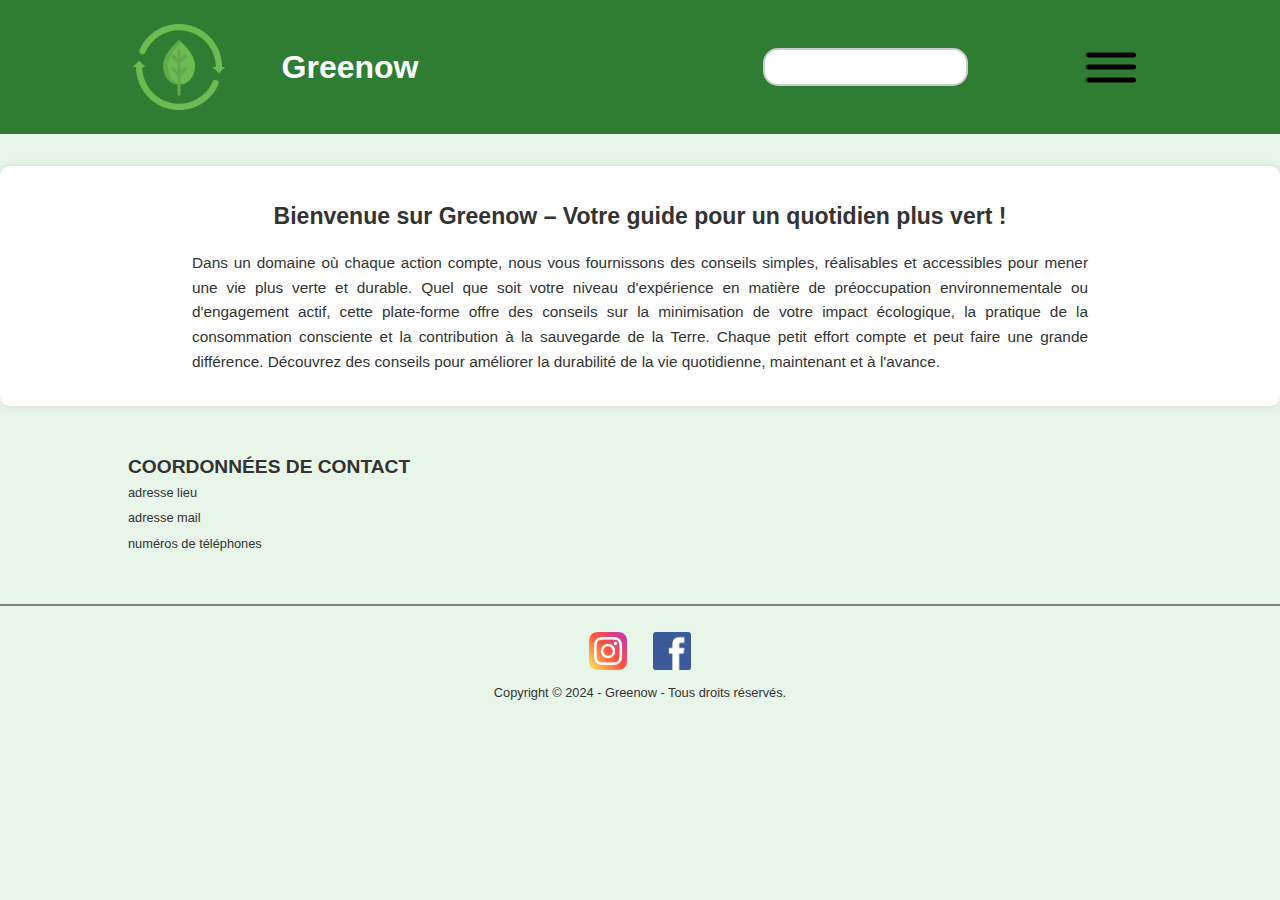
<file: index.html>
<!DOCTYPE html>
<html lang="fr">
  <head>
    <meta charset="UTF-8">
    <meta name="viewport" content="width=device-width, initial-scale=1.0">

    <title>Greenow</title>

    <link rel="stylesheet" href="./STYLES.css" type="text/css">
  </head>

<body>
    <header>
      <div class="ENTETE">
        <img src="/images/logo_ecolo.png" alt="logo">
        <h1>Greenow</h1>
        <input type="Recherche">

        <div class="OFF_SCREEN_MENU">
          <a href="./index.html">HOME</a>
          <a href="./TIPS.html">TIPS</a>
        </div>

        <nav>
          <div class="HAM_MENU">
            <span></span>
            <span></span>
            <span></span>
          </div>
        </nav>

      </div>
    </header>



    <main>
      <!--
        <div class="IMAGE_ENTETE">
            <img src="/images/voiture_electrique_HOME.jpg" alt="voiture">
        </div>
      -->
        <div class="INTRODUCTION">
            <h2>Bienvenue sur Greenow – Votre guide pour un quotidien plus vert !</h2>
            <p>
                Dans un domaine où chaque action compte, nous vous fournissons des conseils simples, réalisables et accessibles pour mener une vie plus verte et durable.
                Quel que soit votre niveau d'expérience en matière de préoccupation environnementale ou d'engagement actif, cette plate-forme offre des conseils sur la minimisation de votre impact écologique, la pratique de la consommation consciente et la contribution à la sauvegarde de la Terre. Chaque petit effort compte et peut faire une grande différence.
                Découvrez des conseils pour améliorer la durabilité de la vie quotidienne, maintenant et à l'avance.</p>
        </div>
    </main>

    

    <footer class="COORDONNEES">
        <h2>COORDONNÉES DE CONTACT</h2>
        <p>adresse lieu</p>
        <p>adresse mail</p>
        <p>numéros de téléphones</p>
    </footer>
      <div class="LIGNE_GRISE"></div>
    <footer>
        <div class="COPYRIGHTIMAGES">
          <img src="images/logo_instagram.png" alt="logo instagram" width="30px">
          <img src="images/logo_facebook.webp" alt="logo facebook" width="26px">
        </div>
        <p class="COPYRIGHTTEXT">Copyright © 2024 - Greenow - Tous droits réservés.</p>    
    </footer>

    <script src="./SCRIPT.js"></script>
</body>

</html>
</file>
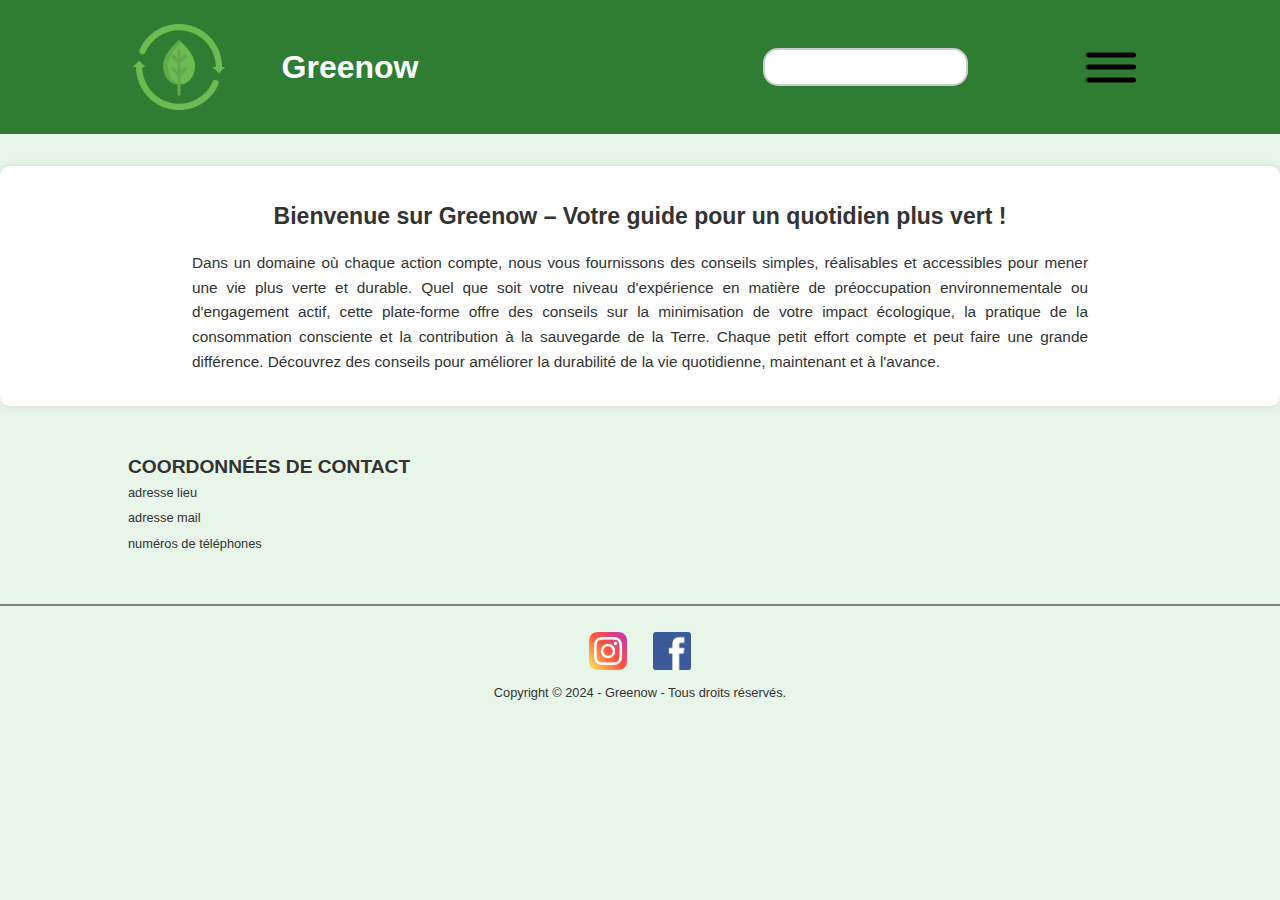
<file: HOME.html>
<!DOCTYPE html>
<html lang="fr">
  <head>
    <meta charset="UTF-8">
    <meta name="viewport" content="width=device-width, initial-scale=1.0">

    <title>Greenow</title>

    <link rel="stylesheet" href="./STYLES.css" type="text/css">
  </head>

<body>
    <header>
      <div class="ENTETE">
        <img src="/images/logo_ecolo.png" alt="logo">
        <h1>Greenow</h1>
        <input type="Recherche">

        <div class="OFF_SCREEN_MENU">
          <a href="./HOME.html">HOME</a>
          <a href="./TIPS.html">TIPS</a>
        </div>

        <nav>
          <div class="HAM_MENU">
            <span></span>
            <span></span>
            <span></span>
          </div>
        </nav>

      </div>
    </header>



    <main>
      <!--
        <div class="IMAGE_ENTETE">
            <img src="/images/voiture_electrique_HOME.jpg" alt="voiture">
        </div>
      -->
        <div class="INTRODUCTION">
            <h2>Bienvenue sur Greenow – Votre guide pour un quotidien plus vert !</h2>
            <p>
                Dans un domaine où chaque action compte, nous vous fournissons des conseils simples, réalisables et accessibles pour mener une vie plus verte et durable.
                Quel que soit votre niveau d'expérience en matière de préoccupation environnementale ou d'engagement actif, cette plate-forme offre des conseils sur la minimisation de votre impact écologique, la pratique de la consommation consciente et la contribution à la sauvegarde de la Terre. Chaque petit effort compte et peut faire une grande différence.
                Découvrez des conseils pour améliorer la durabilité de la vie quotidienne, maintenant et à l'avance.</p>
        </div>
    </main>

    

    <footer class="COORDONNEES">
        <h2>COORDONNÉES DE CONTACT</h2>
        <p>adresse lieu</p>
        <p>adresse mail</p>
        <p>numéros de téléphones</p>
    </footer>
      <div class="LIGNE_GRISE"></div>
    <footer>
        <div class="COPYRIGHTIMAGES">
          <img src="images/logo_instagram.png" alt="logo instagram" width="30px">
          <img src="images/logo_facebook.webp" alt="logo facebook" width="26px">
        </div>
        <p class="COPYRIGHTTEXT">Copyright © 2024 - Greenow - Tous droits réservés.</p>    
    </footer>

    <script src="./SCRIPT.js"></script>
</body>

</html>
</file>
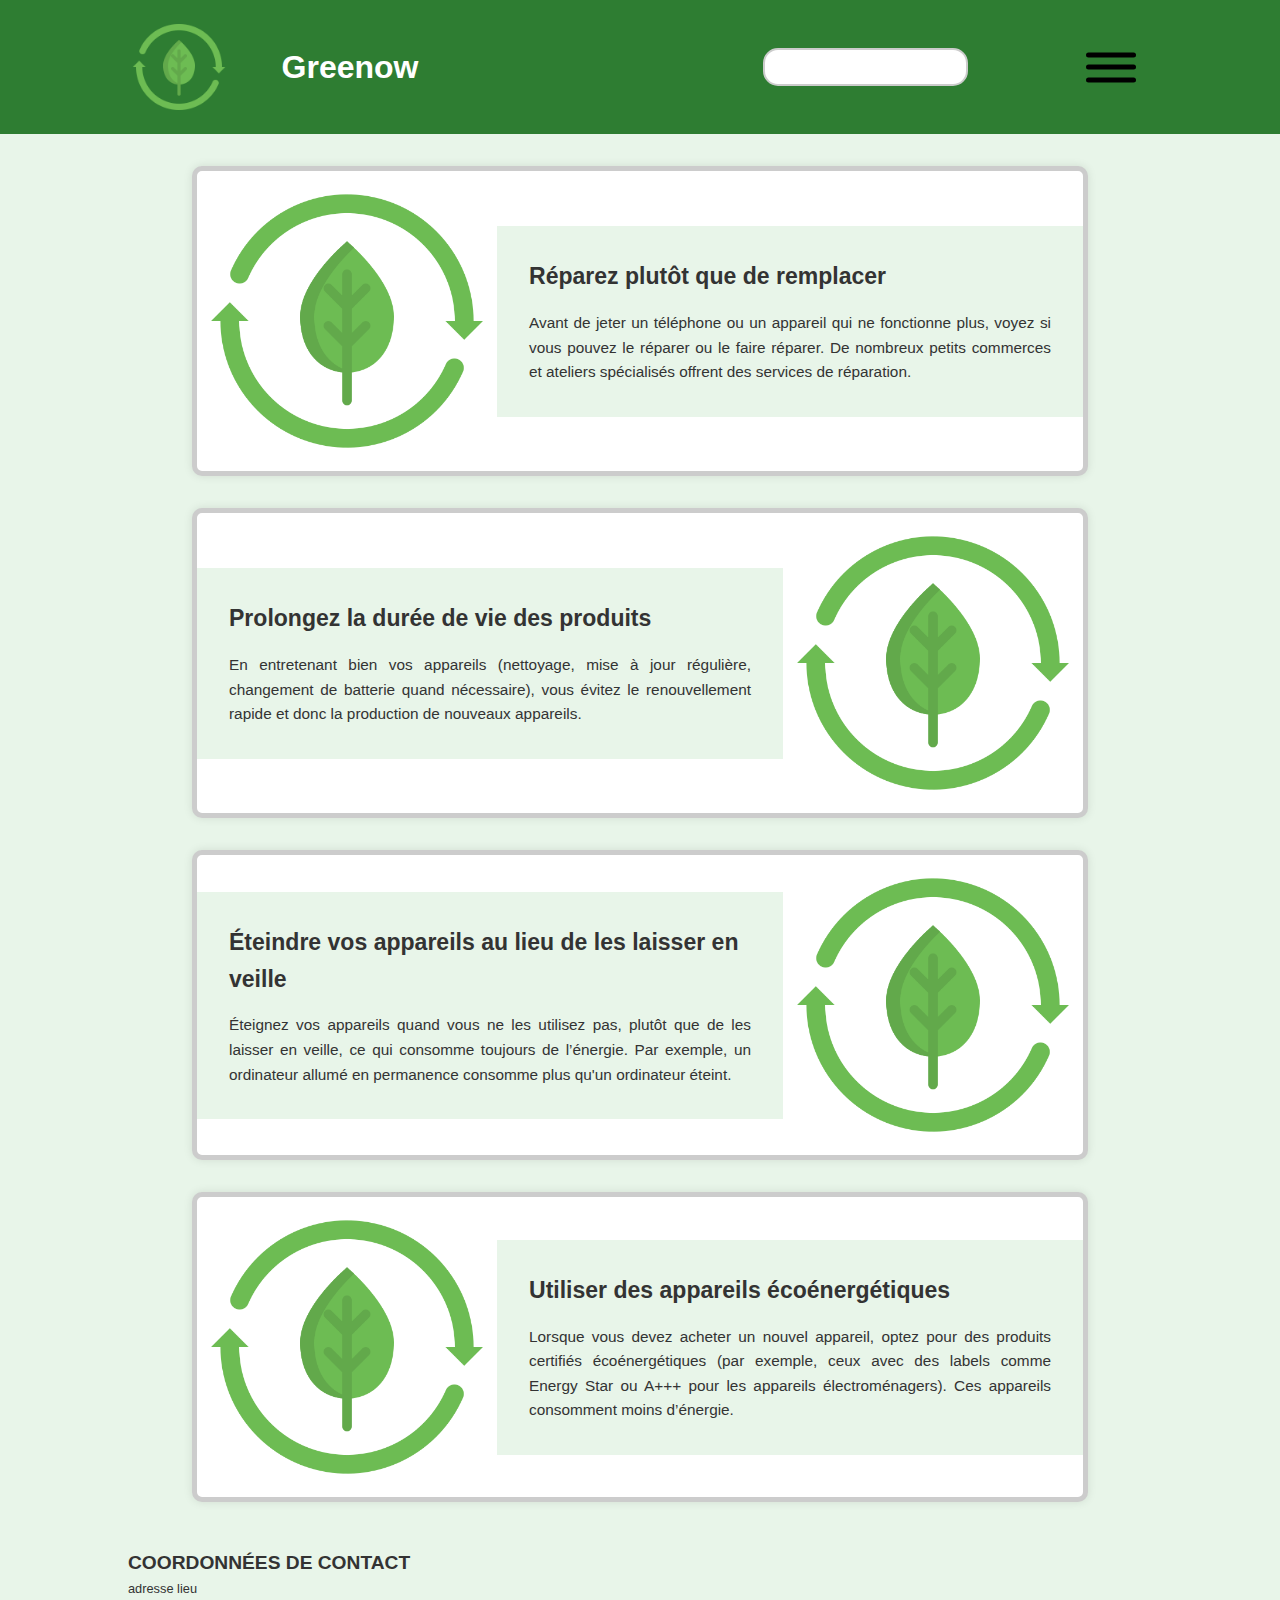
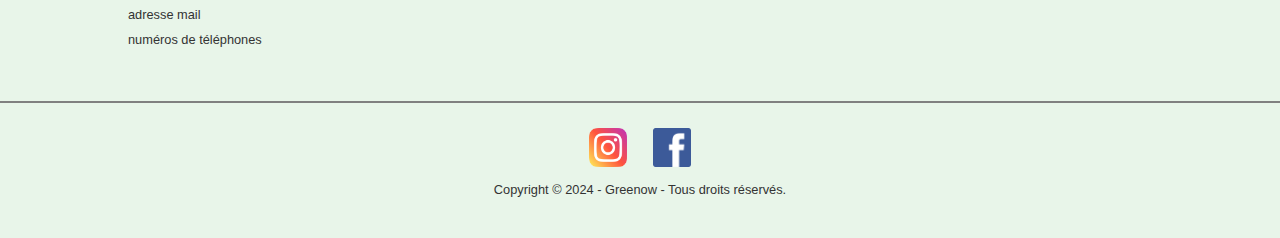
<file: TIPS.html>
<!DOCTYPE html>
<html lang="fr">
  <head>
    <meta charset="UTF-8">
    <meta name="viewport" content="width=device-width, initial-scale=1.0">

    <title>Greenow</title>

    <link rel="stylesheet" href="./STYLES.css" type="text/css">
  </head>

  <body>
    <header>
      <div class="ENTETE">
        <img src="/images/logo_ecolo.png" alt="logo">
        <h1>Greenow</h1>
        <input type="Recherche">

        <div class="OFF_SCREEN_MENU">
          <a href="./index.html">HOME</a>
          <a href="./TIPS.html">TIPS</a>
        </div>

        <nav>
          <div class="HAM_MENU">
            <span></span>
            <span></span>
            <span></span>
          </div>
        </nav>

      </div>
    </header>



    <main>

      <!--TIPS N1 réparer plutot que de remplacer-->
        <div class="TIPS_LEFT">
            <div class="TIPS_LEFT_IMG">
              <img src="images/logo_ecolo.png" alt="image Réparation sur place">
            </div>
      
            <div class="TIPS_LEFT_TXT">
              <h2>Réparez plutôt que de remplacer</h2>
              <p>Avant de jeter un téléphone ou un appareil qui ne fonctionne plus, voyez si vous pouvez le réparer ou le faire réparer. De nombreux petits commerces et ateliers spécialisés offrent des services de réparation.</p>
            </div>
        </div>

        <!--TIPS N2 durée de vie des produits-->
        <div class="TIPS_RIGHT">
          <div class="TIPS_RIGHT_TXT">
            <h2>Prolongez la durée de vie des produits</h2>
            <p>En entretenant bien vos appareils (nettoyage, mise à jour régulière, changement de batterie quand nécessaire), vous évitez le renouvellement rapide et donc la production de nouveaux appareils.</p>
          </div>

          <div class="TIPS_RIGHT_IMG">
            <img src="images/logo_ecolo.png" alt="image Réparation sur place">
          </div>
        </div>

        <!--TIPS N3 Éteindre vos appareils au lieu de les laisser en veille-->
        <div class="TIPS_RIGHT">
            <div class="TIPS_RIGHT_TXT">
              <h2>Éteindre vos appareils au lieu de les laisser en veille</h2>
              <p>Éteignez vos appareils quand vous ne les utilisez pas, plutôt que de les laisser en veille, ce qui consomme toujours de l’énergie. Par exemple, un ordinateur allumé en permanence consomme plus qu'un ordinateur éteint.</p>
            </div>
  
            <div class="TIPS_RIGHT_IMG">
              <img src="images/logo_ecolo.png" alt="image Réparation sur place">
            </div>
        </div>

        <!--TIPS N4 Utiliser des appareils écoénergétiques-->
        <div class="TIPS_LEFT">
          <div class="TIPS_LEFT_IMG">
            <img src="images/logo_ecolo.png" alt="image Réparation sur place">
          </div>
    
          <div class="TIPS_LEFT_TXT">
            <h2>Utiliser des appareils écoénergétiques</h2>
            <p>Lorsque vous devez acheter un nouvel appareil, optez pour des produits certifiés écoénergétiques (par exemple, ceux avec des labels comme Energy Star ou A+++ pour les appareils électroménagers). Ces appareils consomment moins d’énergie.</p>
          </div>
        </div>

    </main>

    <footer class="COORDONNEES">
        <h2>COORDONNÉES DE CONTACT</h2>
        <p>adresse lieu</p>
        <p>adresse mail</p>
        <p>numéros de téléphones</p>
    </footer>
      <div class="LIGNE_GRISE"></div>
    <footer>
        <div class="COPYRIGHTIMAGES">
          <img src="images/logo_instagram.png" alt="logo instagram" width="30px">
          <img src="images/logo_facebook.webp" alt="logo facebook" width="26px">
        </div>
        <p class="COPYRIGHTTEXT">Copyright © 2024 - Greenow - Tous droits réservés.</p>    
    </footer>

    <script src="./SCRIPT.js"></script>
</body>

</html>
</file>
<file: STYLES.css>
* {
    padding: 0;
    margin: 0;
    box-sizing: border-box;
}

body {
    font-family: 'Roboto', sans-serif;
    line-height: 1.6;
    background-color: #e8f5e9;
    color: #333;
}

header {
    background: #2e7d32;
    color: #fff;
    padding: 1rem 0;
}

.ENTETE {
    display: flex;
    align-items: center;
    justify-content: space-between;
    margin: 0 10%;
}

.ENTETE img {
    width: 10%;
    margin-right: 5%;
}

.ENTETE h1 {
    flex-grow: 1;
    font-size: 2.5vw;
}

.ENTETE input {
    width: 20%;
    margin-right: 10%;
    border: 2px solid #ccc;
    border-radius: 15px;
    font-size: 1.2vw;
    padding: 0.5rem;
}

.ENTETE button {
    background-color: #4CAF50;
    color: white;
    border: none;
    cursor: pointer;
    padding: 0.5rem 1rem;
    border-radius: 5px;
    transition: background-color 0.3s ease;
}

.ENTETE button:hover {
    background-color: #388e3c;
}

.IMAGE_ENTETE img {
    width: 100%;
    height: auto;
    max-height: 400px;
    object-fit: cover;
}









.INTRODUCTION {
    padding: 2rem 15%;
    font-size: 1.2vw;
    background-color: #fff;
    margin-top: 2rem;
    border-radius: 10px;
    box-shadow: 0 0 10px rgba(0, 0, 0, 0.1);
}

.INTRODUCTION h2 {
    text-align: center;
    margin-bottom: 1rem;
}

.INTRODUCTION p {
    text-align: justify;
    margin-top: 1rem;
}









.OFF_SCREEN_MENU {
    height: 100vh;
    width: 100%;
    max-width: 15%;
    position: fixed;
    top: 0;
    right: -15%;
    display: flex;
    flex-direction: column;
    justify-content: center;
    text-align: center;
    font-size: 2.5vw;
    transition: right 0.5s ease;
    background-color: #388e3c;
    color: white;
}

.OFF_SCREEN_MENU.active {
    right: 0;
}

nav {
    padding: 1rem;
    display: flex;
}

.HAM_MENU {
    height: 50px;
    width: 50px;
    margin-left: auto;
    position: relative;
    cursor: pointer;
}

.HAM_MENU span {
    height: 5px;
    width: 100%;
    border-radius: 25px;
    position: absolute;
    top: 50%;
    left: 50%;
    transform: translate(-50%, -50%);
    background-color: black;
    transition: transform 0.5s ease, opacity 0.5s ease;
}

.HAM_MENU span:nth-child(1) {
    top: 25%;
}

.HAM_MENU span:nth-child(3) {
    top: 75%;
}

.HAM_MENU.active span:nth-child(1) {
    top: 50%;
    transform: translate(-50%, -50%) rotate(45deg);
}

.HAM_MENU.active span:nth-child(2) {
    opacity: 0;
}

.HAM_MENU.active span:nth-child(3) {
    top: 50%;
    transform: translate(-50%, -50%) rotate(-45deg);
}












.TIPS_LEFT, .TIPS_RIGHT {
    width: 70%;
    display: flex;
    justify-content: space-between;
    align-items: center;
    border: solid 5px #ccc;
    margin: 2rem auto;
    border-radius: 10px;
    overflow: hidden;
    background-color: #fff;
    box-shadow: 0 0 10px rgba(0, 0, 0, 0.1);
}

.TIPS_LEFT_IMG, .TIPS_RIGHT_IMG {
    display: flex;
    box-sizing: border-box;
}

.TIPS_LEFT_IMG img, .TIPS_RIGHT_IMG img {
    width: 300px;
    height: 300px;
    object-fit: cover;
}

.TIPS_LEFT_TXT, .TIPS_RIGHT_TXT {
    max-width: 90%;
    text-align: left;
    font-size: 1.2vw;
    align-items: center;
    color: #333;
    padding: 2rem;
    background: #e8f5e9;
}

.TIPS_LEFT_TXT p, .TIPS_RIGHT_TXT p {
    margin-top: 1rem;
    text-align: justify;
}










.COORDONNEES {
    margin: 3rem 10%;
    font-size: 1vw;
    line-height: 2vw;
}

.LIGNE_GRISE {
    border: 1px solid gray;
    margin-bottom: 2%;
}

.COPYRIGHTIMAGES {
    display: flex;
    align-items: center;
    justify-content: center;
    margin-bottom: 1%;
    gap: 2%;
}

.COPYRIGHTIMAGES img {
    width: 3%;
}

.COPYRIGHTTEXT {
    font-size: 1vw;
    display: flex;
    align-items: center;
    justify-content: center;
    margin-bottom: 3%;
}
</file>
